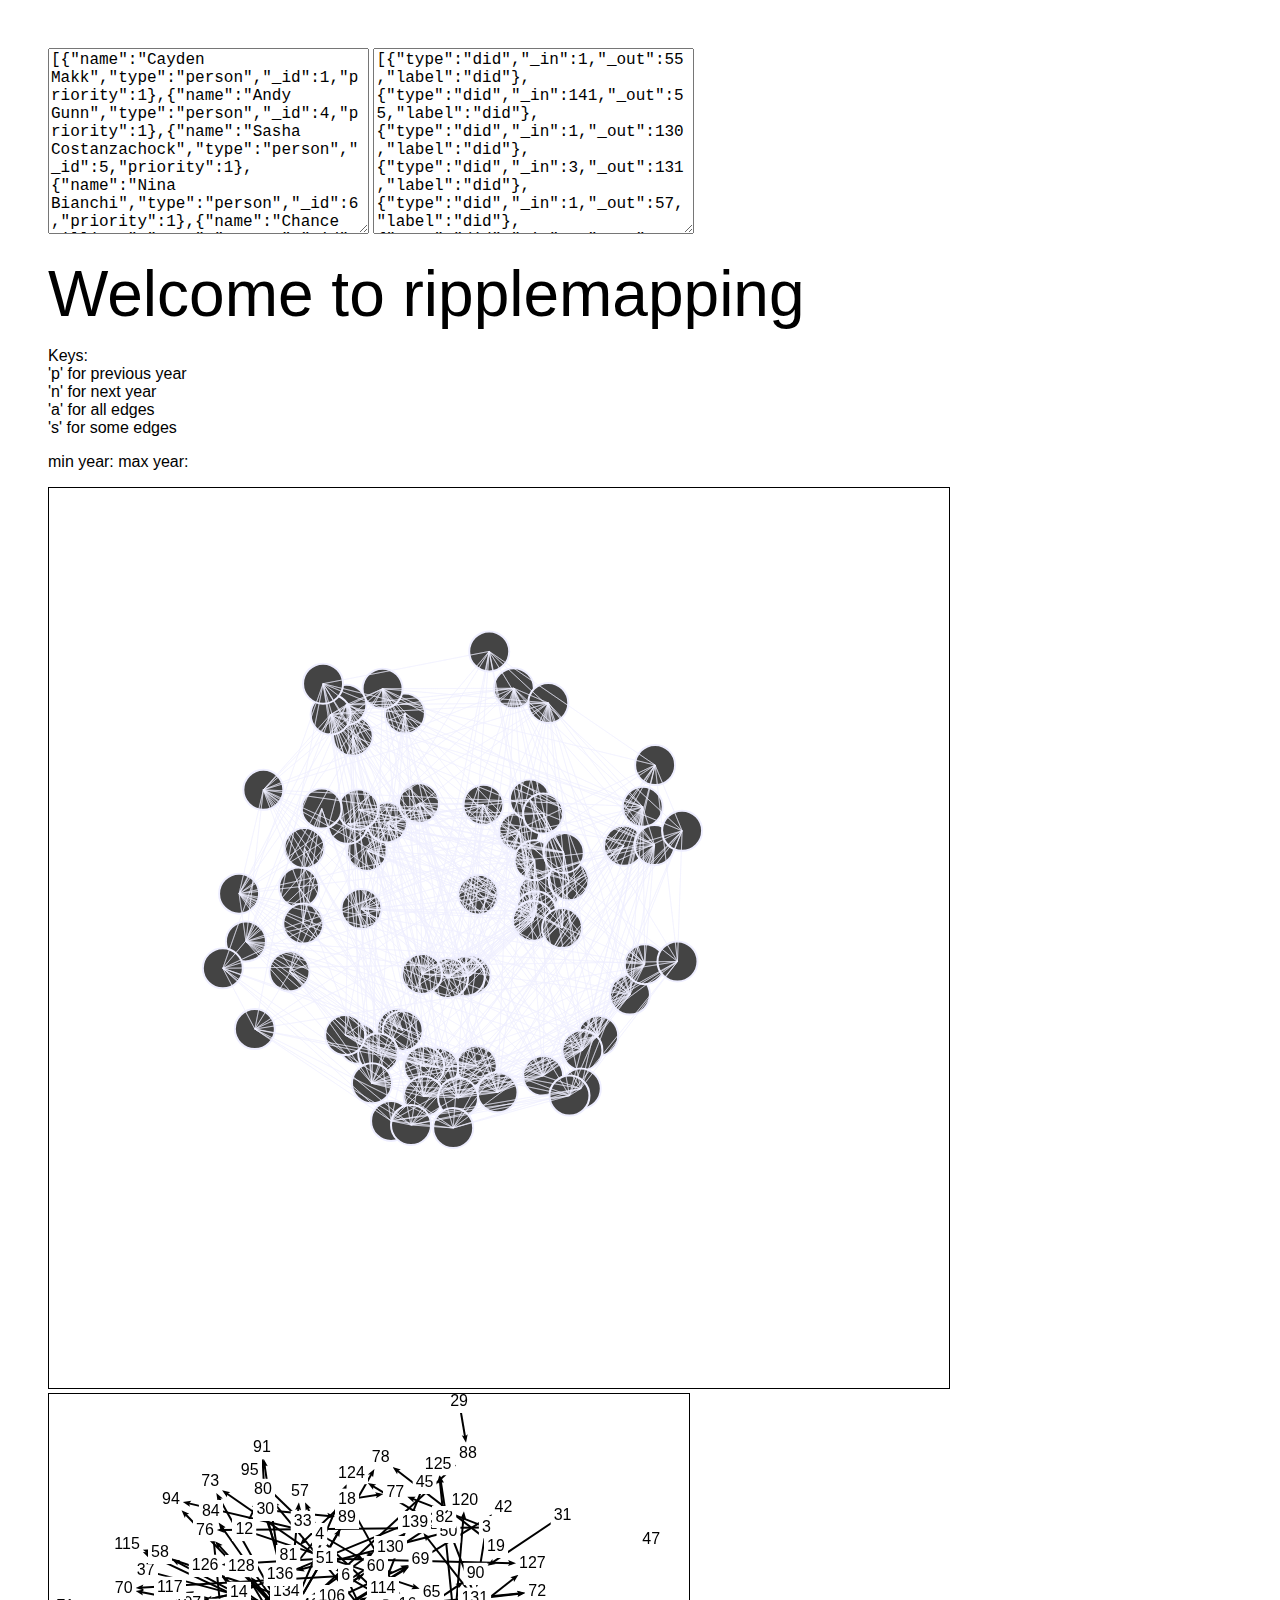
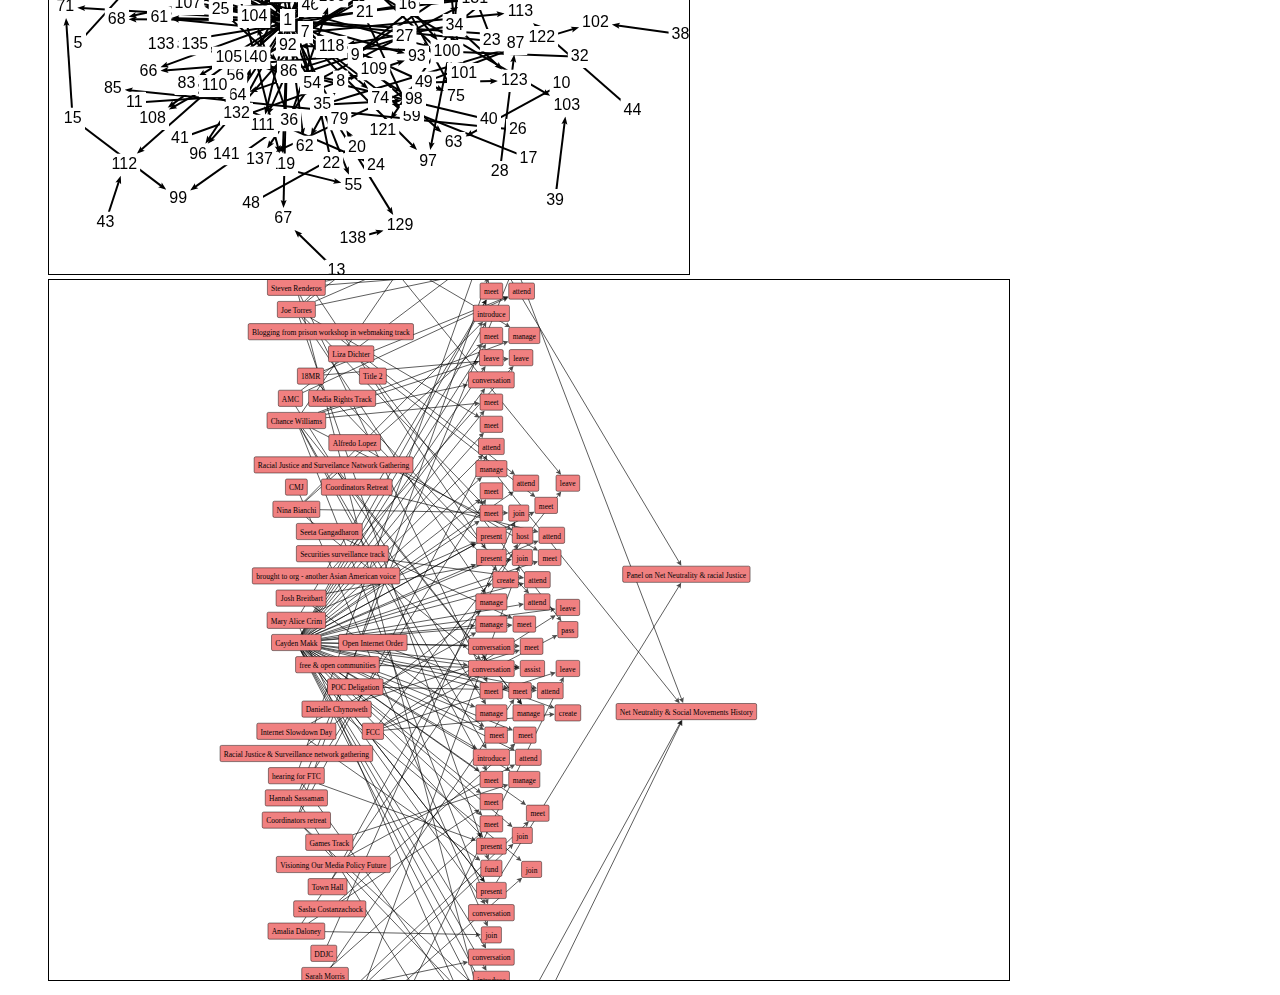
<file: sketches/early_graphs.html>
<!doctype html>
<html>
  <head>
    <title>Dagoba</title>
    <meta charset="UTF-8">
    <script type="text/javascript" src="js/dagoba.js"></script>

    <script src="js/jquery.min.js"></script>
    <script src="js/springy.js"></script>
    <script src="js/springyui.js"></script>

    <style type="text/css">
      @import url(css/style.css);
      .background {
        stroke: white;
        stroke-width: 1px;
        fill: white;
      }

      .node {
        stroke: black;
        stroke-width: 1.5px;
        cursor: move;
        fill: lightcoral;
      }

      .link {
        fill: none;
        stroke: #000;
        stroke-width: 3px;
        opacity: 0.7;
        marker-end: url(#end-arrow);
      }

      .label {
        fill: black;
        font-family: Verdana;
        font-size: 25px;
        text-anchor: middle;
        cursor: move;
      }

      svg {
        border: 1px solid black;
      }

      canvas {
        border: 1px solid black;
      }
    </style>
  </head>
  <body>

    <pre id="graph" style="display:none"></pre>

    <textarea cols="30" id="nodes_ta" name="nodes_ta" rows="10"></textarea>
    <textarea cols="30" id="edges_ta" name="edges_ta" rows="10"></textarea>
<div style="display:none">
    <button id="save">Save</button>
</div>
    <h1> Welcome to ripplemapping </h1>

    <p>
      Keys: <br />
      'p' for previous year <br />
      'n' for next year <br />
      'a' for all edges <br />
      's' for some edges <br />
    </p>

    <div>
      <p>
        min year:
        <span id="minyear"></span>
        max year:
        <span id="maxyear"></span>
      </p>
    </div>


    <canvas id="ripples" width="900" height="900"></canvas>



    <canvas id="springydemo" width="640" height="480"></canvas>



    <script src="js/d3.v3.js"></script>
    <script src="js/cola.js"></script>
    <link rel="stylesheet" href="css/github.css">
    <script src="js/highlight.pack.js"></script>
    <script src="js/ripplemap.js"></script>

    <script type="text/javascript" src="early_graphs.js"></script>

  </body>
</html>
</file>
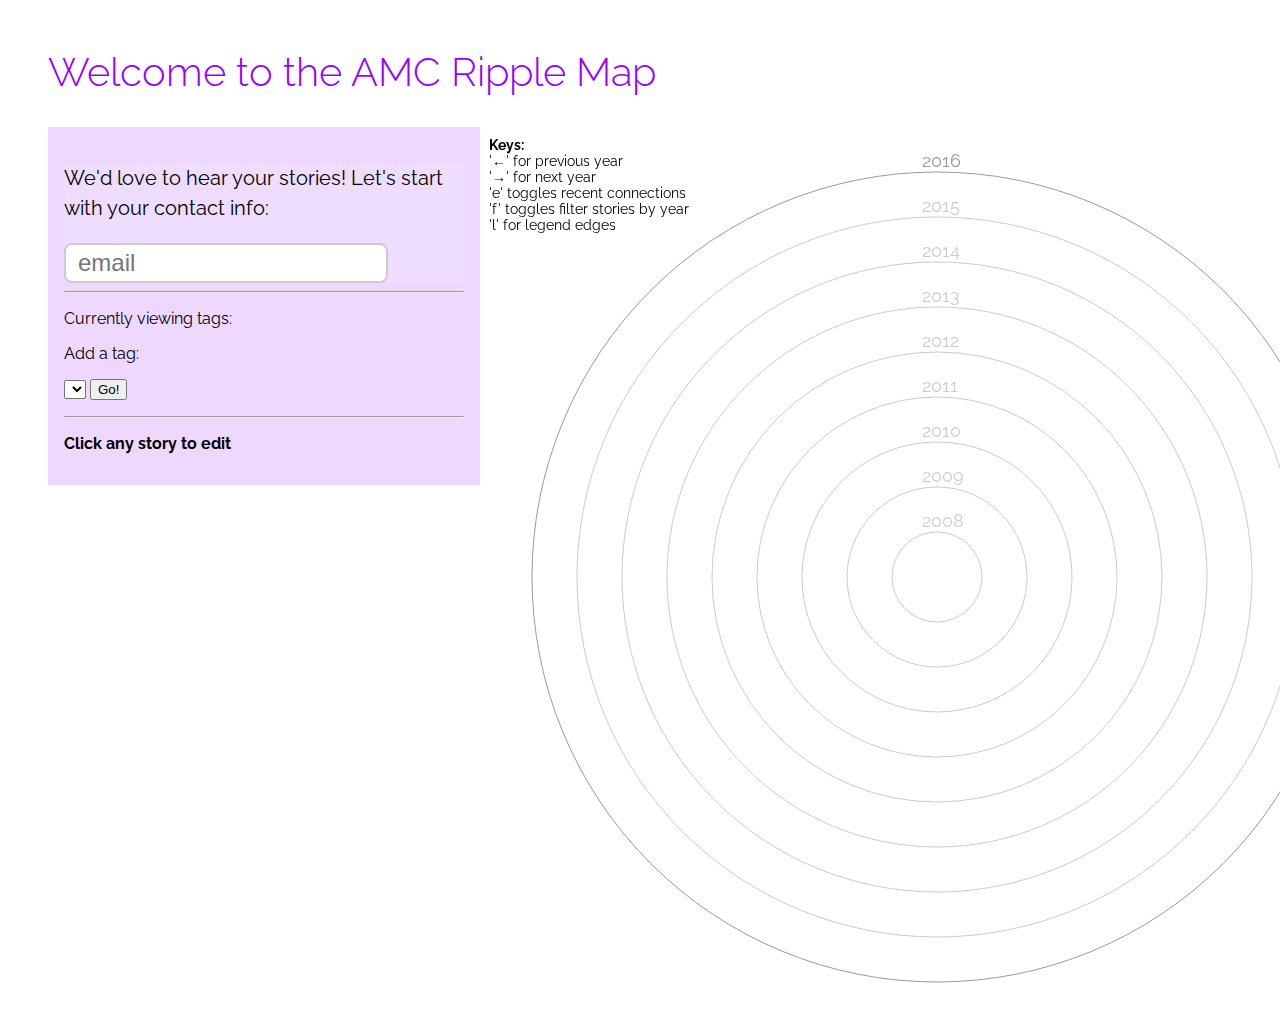
<file: sketches/ripplemap.html>
<!doctype html>
<html>
  <head>
    <title>Ripple Map</title>
    <meta charset="UTF-8">

    <link rel="stylesheet" href="css/example.css">
    <link href='https://fonts.googleapis.com/css?family=Raleway' rel='stylesheet' type='text/css'>

    <style type="text/css">
      @import url(css/style.css);

      .highlight {
        background-color: #ffff66;
      }

      #signup {
        background-color: #eeddff;
        font-size: 20px;
        line-height: 30px;
      }

      #storytime {
        background-color: #efd8ff;
      }

      .hide {
        display: none;
      }

      .tag {
        cursor: not-allowed;
        background-color: #fcecff;
        padding: 2px;
        margin: 1px;
      }

      #the-conversation {
        font-size: 20px;
        line-height: 30px;
        /* padding: 30px 0px; */
        /* margin: 15px 0px; */
      }

      #the-conversation select {
        border: aliceblue;
        font-size: inherit;
      }

       #header {
        margin-bottom: 2em;
      }

      h1 {
        font-size: 40px;
        color: #9900ff;
      }

      .background {
        stroke: white;
        stroke-width: 1px;
        fill: white;
      }

      canvas {
      /*  border: 1px solid black; */
      }

      #legend {
        position: absolute;
        top: 0px;
        left: 11px;
        padding: 10px;
        font-size: 14px;
      }

      #sentences, h3 {
        font-size: 16px;
      }

      .word:active, .word:focus, .word:hover {
        border: none;
        outline: none;
        background-color: #dfd;
      }

      .thing:active, .thing:focus, .thing:hover {
        background-color: #fee;
      }

      .action:active, .action:focus, .action:hover {
        background-color: #ffe;
      }

      .happening:active, .happening:focus, .happening:hover {
        background-color: #fef;
      }

      .effect:active, .effect:focus, .effect:hover {
        background-color: #eff;
      }

      .edge:active, .edge:focus, .edge:hover {
        background-color: #eee;
      }

      /* column styles */

      #left {
        width: 400px;
        float: left;
        background-color: #efd8ff;
        padding: 1em;
      }

      #right {
        position: relative;
        margin-left: 420px;
        padding-left: 19px;
      }

      .clear {
        clear: both;
      }

    </style>
  </head>
  <body>

    <div id="header">
      <h1>Welcome to the <span class="orgname">AMC</span> Ripple Map <span id="tags"></span></h1>
    </div>

    <div id="main">
      <div id="left">

        <div id="signup">
          <form id="login">
            <p>
              We'd love to hear your stories! Let's start with your contact info:
            </p>
            <input name="email" id="email" type="text" placeholder="email" class="typeahead" />
          </form>
        </div>

        <div id="storytime" class="hide">
          <h3>Want to add something to the map?</h3>
          <form id="the-conversation"></form>
          <p><em>Use <em>Tab</em> to autocomplete and <em>Return</em> to proceed. Reload the page to fix a mistake.</em></p>
        </div>

        <hr style="clear:both" />

        <div id="controls">
          <p>
            Currently viewing tags: <span id="tagnames"></span>
          </p>
          <p>
            Add a tag:
            <form id="addtag" action="">
              <select id="othertags" id="" name=""></select>
              <input name="" type="submit" value="Go!" />
            </form>
          </p>
        </div>

        <hr style="clear:both" />

        <h3>Click any story to edit</h3>

        <div id="sentences"> </div>
      </div>


      <div id="right">

        <canvas id="ripples" width="900" height="900"></canvas>

        <div id="legend">
          <strong>Keys: </strong> <br />
          '←' for previous year <br />
          '→' for next year <br />
          'e' toggles recent connections <br />
          'f' toggles filter stories by year <br />
          'l' for legend edges <br />

          <p style="display:none">
            min year:
            <span id="minyear"></span>
            max year:
            <span id="maxyear"></span>
          </p>
        </div>

      </div>

      <div class="clear"></div>
    </div>

    <!-- scripts! -->

    <!--     this is just here for the autocomplete :/ -->
    <script type="text/javascript" src="js/jquery.js"></script>
    <script type="text/javascript" src="js/typeahead.bundle.js"></script>


    <script type="text/javascript" src="js/data.js"></script>
    <script type="text/javascript" src="js/dagoba.js"></script>
    <script type="text/javascript" src="ripplemap.js"></script>

  </body>
</html>
</file>
<file: sketches/css/github.css>
/*

github.com style (c) Vasily Polovnyov <vast@whiteants.net>

*/

pre code {
  display: block; padding: 0.5em;
  color: #333;
  background: #f8f8ff
}

pre .comment,
pre .template_comment,
pre .diff .header,
pre .javadoc {
  color: #998;
  font-style: italic
}

pre .keyword,
pre .css .rule .keyword,
pre .winutils,
pre .javascript .title,
pre .nginx .title,
pre .subst,
pre .request,
pre .status {
  color: #333;
  font-weight: bold
}

pre .number,
pre .hexcolor,
pre .ruby .constant {
  color: #099;
}

pre .string,
pre .tag .value,
pre .phpdoc,
pre .tex .formula {
  color: #d14
}

pre .title,
pre .id,
pre .coffeescript .params,
pre .scss .preprocessor {
  color: #900;
  font-weight: bold
}

pre .javascript .title,
pre .lisp .title,
pre .clojure .title,
pre .subst {
  font-weight: normal
}

pre .class .title,
pre .haskell .type,
pre .vhdl .literal,
pre .tex .command {
  color: #458;
  font-weight: bold
}

pre .tag,
pre .tag .title,
pre .rules .property,
pre .django .tag .keyword {
  color: #000080;
  font-weight: normal
}

pre .attribute,
pre .variable,
pre .lisp .body {
  color: #008080
}

pre .regexp {
  color: #009926
}

pre .class {
  color: #458;
  font-weight: bold
}

pre .symbol,
pre .ruby .symbol .string,
pre .lisp .keyword,
pre .tex .special,
pre .prompt {
  color: #990073
}

pre .built_in,
pre .lisp .title,
pre .clojure .built_in {
  color: #0086b3
}

pre .preprocessor,
pre .pragma,
pre .pi,
pre .doctype,
pre .shebang,
pre .cdata {
  color: #999;
  font-weight: bold
}

pre .deletion {
  background: #fdd
}

pre .addition {
  background: #dfd
}

pre .diff .change {
  background: #0086b3
}

pre .chunk {
  color: #aaa
}
</file>
<file: sketches/css/example.css>
// some silly styles from the typeahead examples

.typeahead,
.tt-query,
.tt-hint,
.inputtext {
  font-size: 24px;
  line-height: 30px;
}


.tt-menu,
.gist {
  text-align: left;
}

.typeahead,
.tt-query,
.tt-hint {
  width: 296px;
  height: 20px;
  padding: 8px 12px;
  font-size: 24px;
  line-height: 30px;
  border: 2px solid #ccc;
  -webkit-border-radius: 8px;
     -moz-border-radius: 8px;
          border-radius: 8px;
  outline: none;
}

.typeahead {
  background-color: #fff;
}

.typeahead:focus {
  border: 2px solid #0097cf;
}

.tt-query {
  -webkit-box-shadow: inset 0 1px 1px rgba(0, 0, 0, 0.075);
     -moz-box-shadow: inset 0 1px 1px rgba(0, 0, 0, 0.075);
          box-shadow: inset 0 1px 1px rgba(0, 0, 0, 0.075);
}

.tt-hint {
  color: #999
}

.tt-menu {
  width: 422px;
  margin: 12px 0;
  padding: 8px 0;
  background-color: #fff;
  border: 1px solid #ccc;
  border: 1px solid rgba(0, 0, 0, 0.2);
  -webkit-border-radius: 8px;
     -moz-border-radius: 8px;
          border-radius: 8px;
  -webkit-box-shadow: 0 5px 10px rgba(0,0,0,.2);
     -moz-box-shadow: 0 5px 10px rgba(0,0,0,.2);
          box-shadow: 0 5px 10px rgba(0,0,0,.2);
}

.tt-suggestion {
  padding: 3px 20px;
  font-size: 18px;
  line-height: 24px;
}

.tt-suggestion:hover {
  cursor: pointer;
  color: #fff;
  background-color: #0097cf;
}

.tt-suggestion.tt-cursor {
  color: #fff;
  background-color: #0097cf;

}

.tt-suggestion p {
  margin: 0;
}

.gist {
  font-size: 14px;
}
</file>
